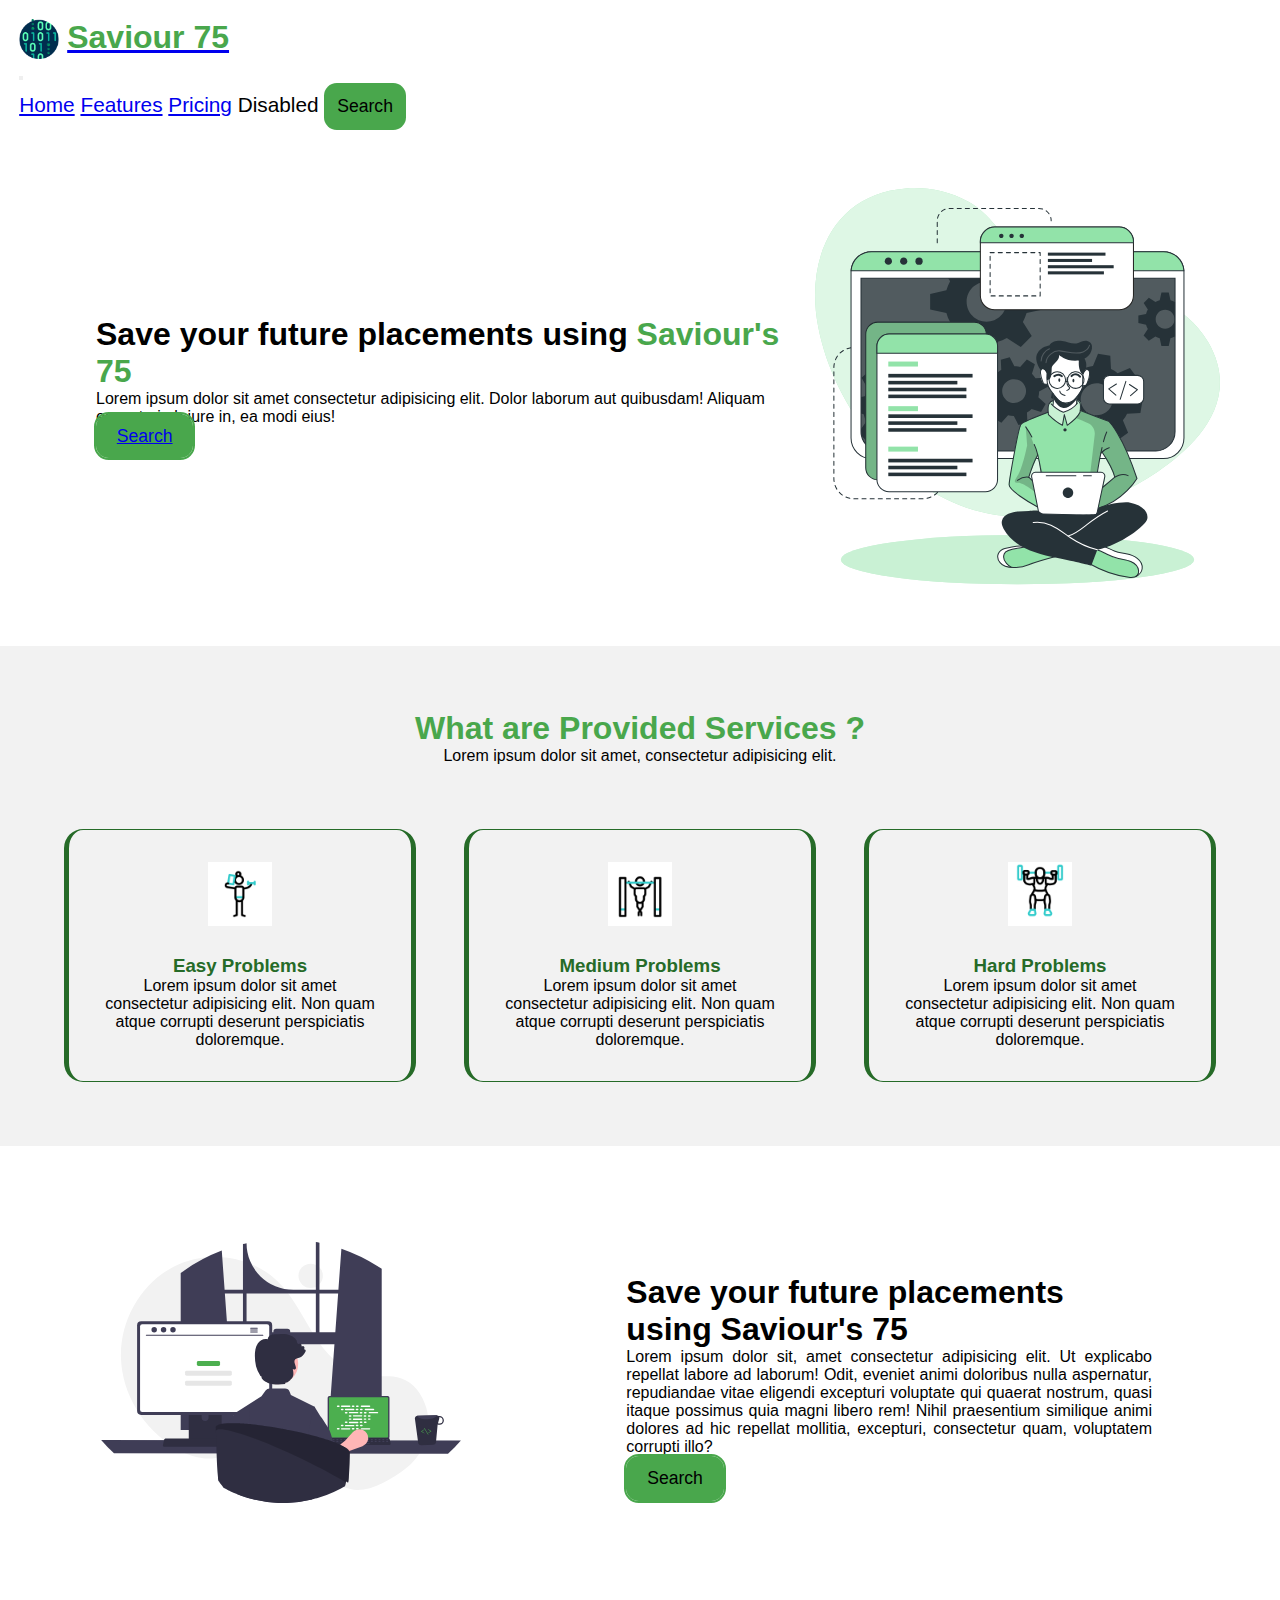
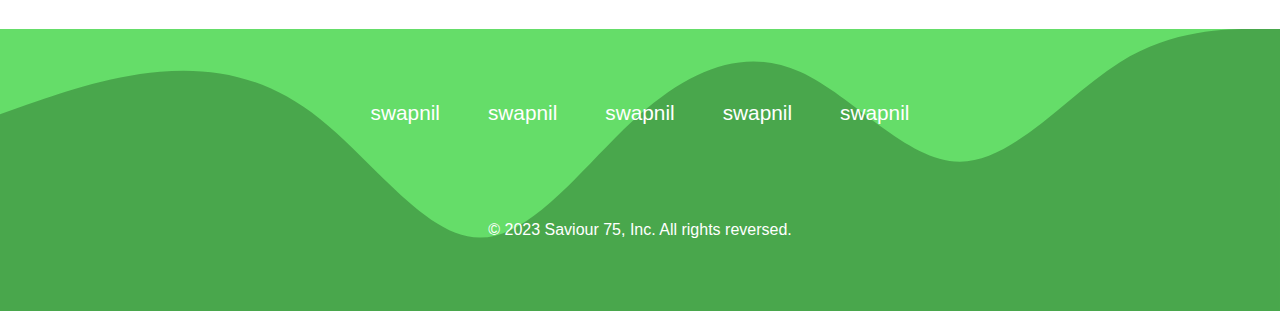
<file: index.html>
<!DOCTYPE html>
<html lang="en">

<head>
    <meta charset="UTF-8">
    <meta name="viewport" content="width=device-width, initial-scale=1.0">
    <title>saviour75</title>

    <link rel="stylesheet" href="https://cdnjs.cloudflare.com/ajax/libs/font-awesome/6.4.2/css/all.min.css"
        integrity="sha512-z3gLpd7yknf1YoNbCzqRKc4qyor8gaKU1qmn+CShxbuBusANI9QpRohGBreCFkKxLhei6S9CQXFEbbKuqLg0DA=="
        crossorigin="anonymous" referrerpolicy="no-referrer" />
    <link href="https://cdn.jsdelivr.net/npm/bootstrap@5.3.2/dist/css/bootstrap.min.css" rel="stylesheet"
        integrity="sha384-T3c6CoIi6uLrA9TneNEoa7RxnatzjcDSCmG1MXxSR1GAsXEV/Dwwykc2MPK8M2HN" crossorigin="anonymous">

    <link rel="icon" type="image/x-icon" href="./images/binary-code.png">
    <link rel="stylesheet" href="./style.css">
    <link rel="preconnect" href="https://fonts.googleapis.com">
    <link rel="preconnect" href="https://fonts.gstatic.com" crossorigin>
    <link
        href="https://fonts.googleapis.com/css2?family=Nunito:ital,wght@0,200;0,300;0,400;0,500;0,600;0,700;0,800;0,900;1,200;1,400;1,500;1,600;1,800&family=Pixelify+Sans:wght@700&display=swap"
        rel="stylesheet">

</head>

<body>
    <!-- navbar section -->
    <div>
        <nav class="navbar navbar-expand-lg">
            <div class="container-fluid">
                <a class="navbar-brand" href="#">
                    <div class="logo_image">
                        <img src="./images/binary-code.png" alt="logo">
                    </div>
                    <div class="heading">Saviour 75</div>
                </a>
                <button class="navbar-toggler" type="button" data-bs-toggle="collapse"
                    data-bs-target="#navbarNavAltMarkup" aria-controls="navbarNavAltMarkup" aria-expanded="false"
                    aria-label="Toggle navigation">
                    <span class="navbar-toggler-icon"></span>
                </button>
                <div class="collapse navbar-collapse" id="navbarNavAltMarkup">
                    <div class="navbar-nav ms-auto">
                        <a class="nav-link active" aria-current="page" href="#">Home</a>
                        <a class="nav-link" href="#">Features</a>
                        <a class="nav-link" href="#">Pricing</a>
                        <a class="nav-link " aria-disabled="true">Disabled</a>
                        <button class="btn btn-outline-success" type="submit">Search</button>
                    </div>
                </div>
            </div>
        </nav>
    </div>
    <!-- hero section -->

    <section class="hero_section">
        <div class="hero_content">
            <h1>Save your future placements using <span>Saviour's 75</span></h1>
            <p>Lorem ipsum dolor sit amet consectetur adipisicing elit. Dolor laborum aut quibusdam! Aliquam excepturi
                ab iure in, ea modi eius!</p>
            <a class="btn btn-outline-success mybutton" type="submit" href="./problem.html" target="_blank">
                Search <span> <i class="fas fa-angle-double-right"></i> </span>
            </a>

        </div>
        <div class="hero_image">
            <img src="./images/hero_image.svg" alt="">

        </div>
    </section>

    <!-- SERVICES SECTION -->
    <section class="service_section">

        <div class="service_heading">
            <h1>What are Provided Services ?</h1>
            <p>Lorem ipsum dolor sit amet, consectetur adipisicing elit.</p>
        </div>

        <div class="services">

            <div class="service_box">

                <div class="box_icon">
                    <img src="./images/easy.gif" alt="">
                </div>

                <div class="box_content">
                    <h3>Easy Problems</h3>
                    <p>Lorem ipsum dolor sit amet consectetur adipisicing elit. Non quam atque corrupti deserunt
                        perspiciatis doloremque.</p>
                </div>

            </div>

            <div class="service_box">

                <div class="box_icon">
                    <img src="./images/medium.gif" alt="">
                </div>

                <div class="box_content">
                    <h3>Medium Problems</h3>
                    <p>Lorem ipsum dolor sit amet consectetur adipisicing elit. Non quam atque corrupti deserunt
                        perspiciatis doloremque.</p>
                </div>

            </div>

            <div class="service_box">

                <div class="box_icon">
                    <img src="./images/hard.gif" alt="">
                </div>

                <div class="box_content">
                    <h3>Hard Problems</h3>
                    <p>Lorem ipsum dolor sit amet consectetur adipisicing elit. Non quam atque corrupti deserunt
                        perspiciatis doloremque.</p>
                </div>


            </div>

        </div>

    </section>


    <!-- about_section -->

    <section class="about_section">

        <div class="about_image">

            <img src="./images/undraw_programming_re_kg9v.svg" alt="">
        </div>
        <div class="about_content">
            <h1>Save your future placements using <span>Saviour's 75</span></h1>
            <p>Lorem ipsum dolor sit, amet consectetur adipisicing elit. Ut explicabo repellat labore ad laborum! Odit,
                eveniet animi doloribus nulla aspernatur, repudiandae vitae eligendi excepturi voluptate qui quaerat
                nostrum, quasi itaque possimus quia magni libero rem! Nihil praesentium similique animi dolores ad hic
                repellat mollitia, excepturi, consectetur quam, voluptatem corrupti illo?</p>
            <button class="btn btn-outline-success mybutton" type="submit">
                Search <span> <i class="fas fa-angle-double-right"></i> </span>
            </button>

        </div>
    </section>


    <!-- footer section -->
    <footer class="footer_section">

        <div class="shortcut_links">
            <a href="#">swapnil</a>
            <a href="#">swapnil</a>
            <a href="#">swapnil</a>
            <a href="#">swapnil</a>
            <a href="#">swapnil</a>
        </div>
        <div class="social_icons">
            <i class="fab fa-facebook"></i>
            <i class="fab fa-github"></i>
            <i class="fab fa-linkedin"></i>
            <i class="fab fa-instagram"></i>
        </div>
        <div class="copyright">
            © 2023 Saviour 75, Inc. All rights reversed.
        </div>
    </footer>

    <script src="https://cdn.jsdelivr.net/npm/bootstrap@5.3.2/dist/js/bootstrap.bundle.min.js"
        integrity="sha384-C6RzsynM9kWDrMNeT87bh95OGNyZPhcTNXj1NW7RuBCsyN/o0jlpcV8Qyq46cDfL"
        crossorigin="anonymous"></script>
</body>

</html>
</file>
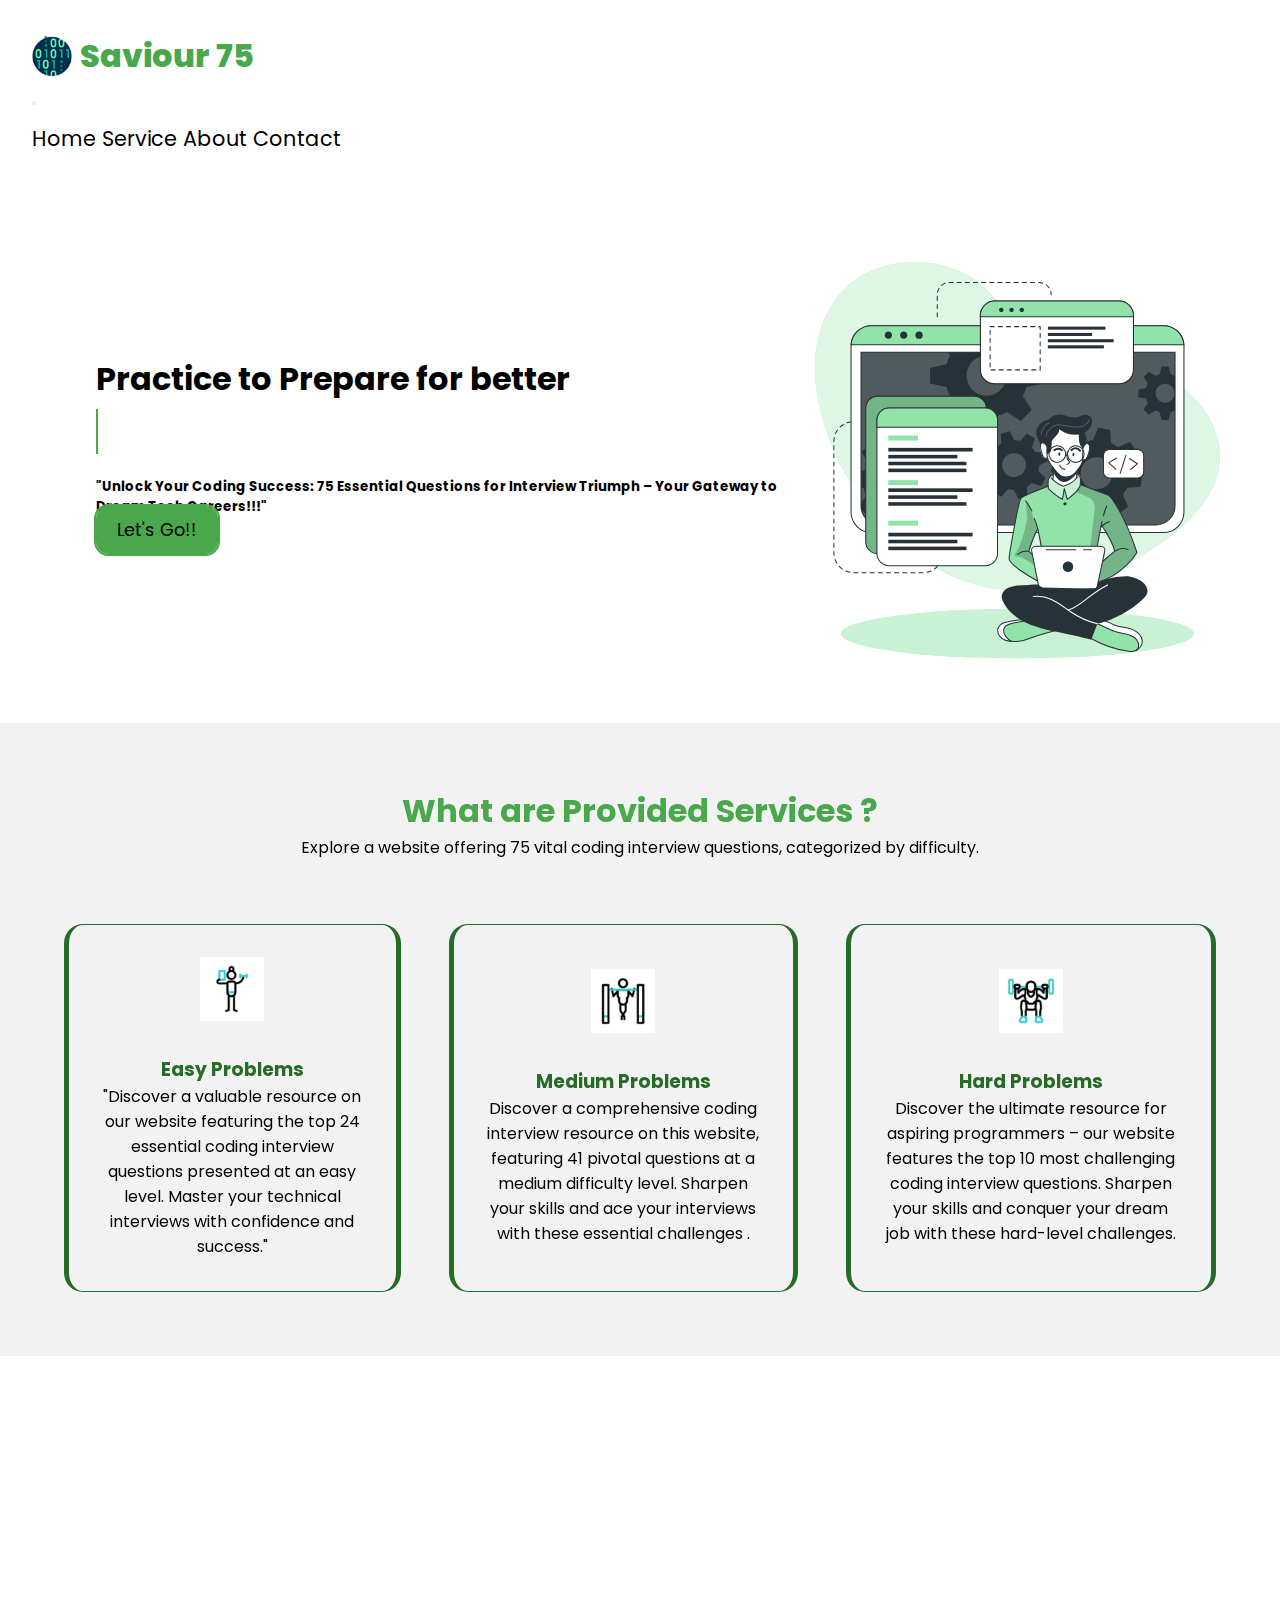
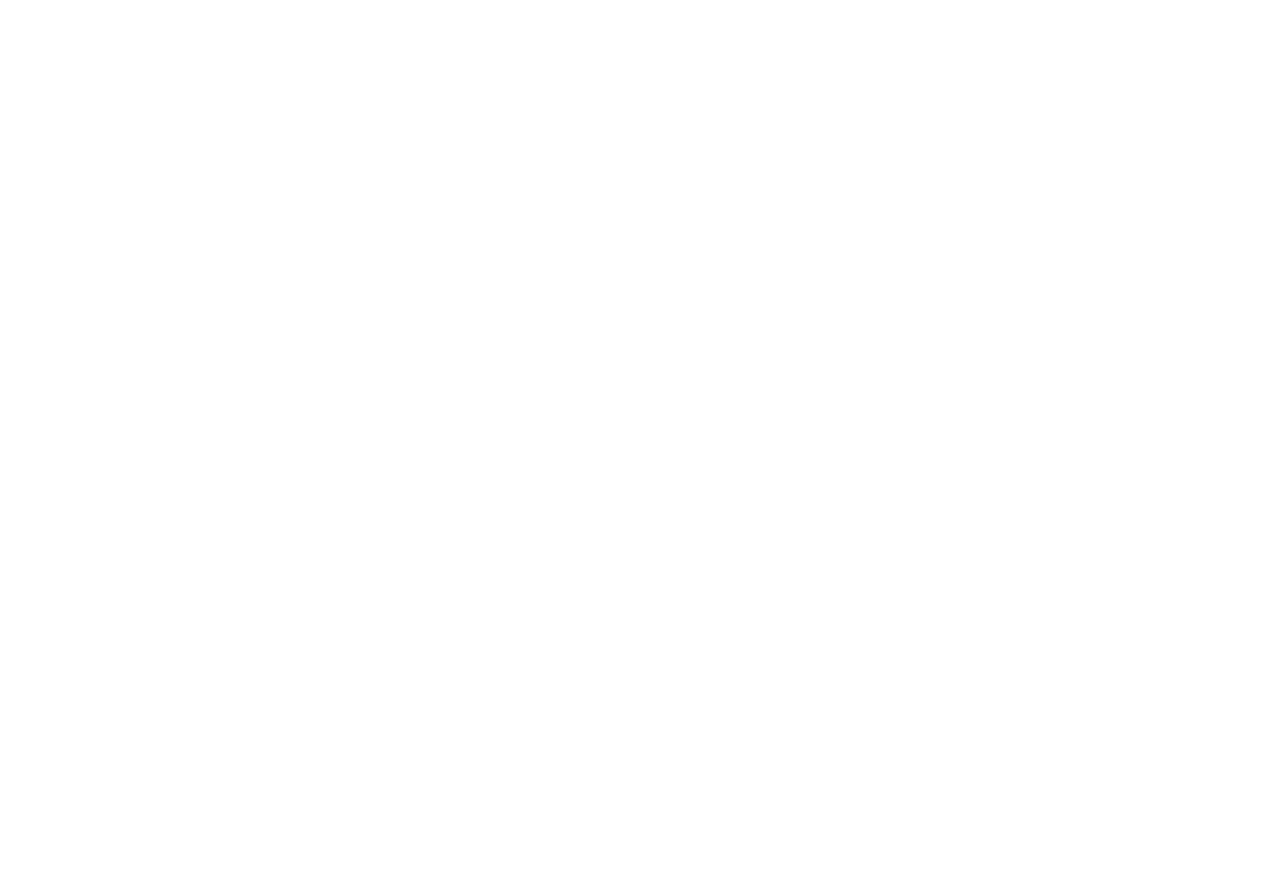
<file: public/index.html>
<!DOCTYPE html>
<html lang="en">

<head>
    <meta charset="UTF-8">
    <meta name="viewport" content="width=device-width, initial-scale=1.0">
    <title>saviour75</title>

    <link rel="stylesheet" href="https://unpkg.com/aos@next/dist/aos.css" />


    <link rel="stylesheet" href="https://cdnjs.cloudflare.com/ajax/libs/font-awesome/6.4.2/css/all.min.css"
        integrity="sha512-z3gLpd7yknf1YoNbCzqRKc4qyor8gaKU1qmn+CShxbuBusANI9QpRohGBreCFkKxLhei6S9CQXFEbbKuqLg0DA=="
        crossorigin="anonymous" referrerpolicy="no-referrer" />
    <link href="https://cdn.jsdelivr.net/npm/bootstrap@5.3.2/dist/css/bootstrap.min.css" rel="stylesheet"
        integrity="sha384-T3c6CoIi6uLrA9TneNEoa7RxnatzjcDSCmG1MXxSR1GAsXEV/Dwwykc2MPK8M2HN" crossorigin="anonymous">

    <link rel="icon" type="image/x-icon" href="./images/binary-code.png">
    <link rel="stylesheet" href="./style.css">
    <link rel="preconnect" href="https://fonts.googleapis.com">
    <link rel="preconnect" href="https://fonts.gstatic.com" crossorigin>
    <link
        href="https://fonts.googleapis.com/css2?family=Merriweather:wght@300;400;700;900&family=Montserrat:wght@700;800;900&family=Poppins:wght@300;400;500&family=Roboto:wght@100;300;400&family=Tilt+Prism&family=Work+Sans:wght@300;400;500;600;700;900&display=swap"
        rel="stylesheet">
</head>

<body>
    <!-- navbar section -->
    <div>
        <nav class="navbar navbar-expand-lg" data-aos="zoom-in">
            <div class="container-fluid">
                <a class="navbar-brand" href="#">
                    <div class="logo_image">
                        <img src="./images/binary-code.png" alt="logo">
                    </div>
                    <div class="heading">Saviour 75</div>
                </a>
                <button class="navbar-toggler" type="button" data-bs-toggle="collapse"
                    data-bs-target="#navbarNavAltMarkup" aria-controls="navbarNavAltMarkup" aria-expanded="false"
                    aria-label="Toggle navigation">
                    <span class="navbar-toggler-icon"></span>
                </button>
                <div class="collapse navbar-collapse" id="navbarNavAltMarkup">
                    <div class="navbar-nav ms-auto">
                        <a class="nav-link active" aria-current="page" href="#">Home</a>
                        <a class="nav-link" href="#services">Service</a>
                        <a class="nav-link" href="#about">About</a>
                        <a class="nav-link " href="#contact">Contact</a>
                        <i class="fas fa-moon" id="toggleDark"></i>
                    </div>
                </div>
            </div>
        </nav>
    </div>
    <!-- hero section -->

    <section class="hero_section" data-aos="zoom-in">

        <div class="hero_content">

            <h1 class="wrapper">

                <p class="static-text">
                    Practice to Prepare for better
                </p>

                <ul class="dynamic-text">
                    <li><span class="slider">practice</span></li>
                    <li><span class="slider">placement</span></li>
                    <li><span class="slider">future</span></li>
                </ul>
            </h1>

        <h5>"Unlock Your Coding Success: 75 Essential Questions for Interview Triumph – Your Gateway to Dream Tech Careers!!!"</h5>
            <a class="btn btn-success mybutton" type="submit" href="./problem.html" target="_blank">
                Let's Go!! <span><i class="fas fa-angle-double-right"></i></span>
            </a>
        </div>

        <div class="hero_image">
            <img src="./images/hero_image.svg" alt="logo">
        </div>

    </section>

    <!-- SERVICES SECTION -->
    <section class="service_section" id="services" data-aos="slide-right">

        <div class="service_heading">
            <h1>What are Provided Services ?</h1>
            <p>Explore a website offering 75 vital coding interview questions, categorized by difficulty.
</p>
        </div>

        <div class="services">

            <div class="service_box">

                <div class="box_icon">
                    <img src="./images/easy.gif" alt="">
                </div>

                <a class="box_content"  href="./problem.html">
                    <h3>Easy Problems</h3>
                    <p>"Discover a valuable resource on our website featuring the top 24 essential coding interview questions presented at an
                    easy level. Master your technical interviews with confidence and success."</p>
                </a>

            </div>

            <div class="service_box">

                <div class="box_icon">
                    <img src="./images/medium.gif" alt="">
                </div>

                <a class="box_content" href="./problem.html" >
                    <h3>Medium Problems</h3>
                    <p>Discover a comprehensive coding interview resource on this website, featuring 41 pivotal questions at a medium
                    difficulty level. Sharpen your skills and ace your interviews with these essential challenges .</p>
                </a>

            </div>

            <div class="service_box">

                <div class="box_icon">
                    <img src="./images/hard.gif" alt="">
                </div>

                <a class="box_content"  href="./problem.html">
                    <h3>Hard Problems</h3>
                    <p>Discover the ultimate resource for aspiring programmers – our website features the top 10 most challenging coding
                    interview questions. Sharpen your skills and conquer your dream job with these hard-level challenges.</p>
                </a>


            </div>

        </div>

    </section>


    <!-- about_section -->

    <section class="about_section" id="about" data-aos="slide-right">

        <div class="about_image">

            <img src="./images/undraw_programming_re_kg9v.svg" alt="">
        </div>
        <div class="about_content">
            <h1>Save your future placements using <span>Saviour's 75</span></h1>
            <p>Introducing the ultimate coding interview companion: our website, a treasure trove of 75 meticulously curated questions,
            expertly categorized into three levels of difficulty – easy, medium, and hard. Whether you're an aspiring programmer or
            a seasoned developer aiming to up your game, this platform is your one-stop destination for honing your coding skills.
            We've sifted through a plethora of technical interview questions to handpick the most critical ones that recruiters and
            tech giants favor. Our user-friendly interface ensures seamless navigation, allowing you to tailor your preparation
            according to your proficiency level. The easy questions serve as a foundation, enabling you to build confidence and
            understanding. The medium-level challenges will fine-tune your problem-solving abilities, while the hard ones will push
            your limits and equip you to tackle even the most daunting coding interviews. So, embark on your coding journey with us
            and gain the competitive edge you need to conquer the world of tech interviews. Your dream job is just a click away!</p>
        <a class="btn btn-success mybutton" type="submit" href="./problem.html" target="_blank">
            Let's Begin !! <span><i class="fas fa-angle-double-right"></i></span>
        </a>
        </div>
    </section>


    <!-- footer section -->
    <footer class="footer_section" id="contact" data-aos="zoom-out">

        <div class="shortcut_links">
            <a href="#">Home</a>
            <a href="#services">Services</a>
            <a href="#about">About</a>
            <a href="#">PrivacyPolicy</a> 
        </div>
        <div class="social_icons">
            <a class="fab fa-facebook" href="https://www.facebook.com/profile.php?id=100086164128411"
                target="_blank"></a>
            <a class="fab fa-linkedin" href="https://www.linkedin.com/in/swapnil-mal-4340a3259/" target="_blank"></a>
            <a class="fab fa-github" href="https://github.com/asur1357" target="_blank"></a>
        </div>
        <div class="copyright">
            © 2023 Saviour 75, Inc. All rights reversed.
        </div>
    </footer>

    <script src="https://cdn.jsdelivr.net/npm/bootstrap@5.3.2/dist/js/bootstrap.bundle.min.js"
        integrity="sha384-C6RzsynM9kWDrMNeT87bh95OGNyZPhcTNXj1NW7RuBCsyN/o0jlpcV8Qyq46cDfL"
        crossorigin="anonymous"></script>

    <script src="https://unpkg.com/aos@next/dist/aos.js"></script>
    <script>
        AOS.init(
            {
                offset: 100,
                duration: 1500
            }
        );
    </script>
    <script>
        const button = document.querySelector(".mybutton")

        button.addEventListener('click', (e) => {
            e.preventDefault()

            button.classList.add("animate")
            setTimeout(() => {
                button.classList.remove("animate")
            }, 900)

            setTimeout(() => {
                window.location.href = "./problem.html"
            }, 1000)
        })
    </script>

    <script src="./script.js"></script>
    <script src="./darkmode.js"></script>
</body>

</html>
</file>
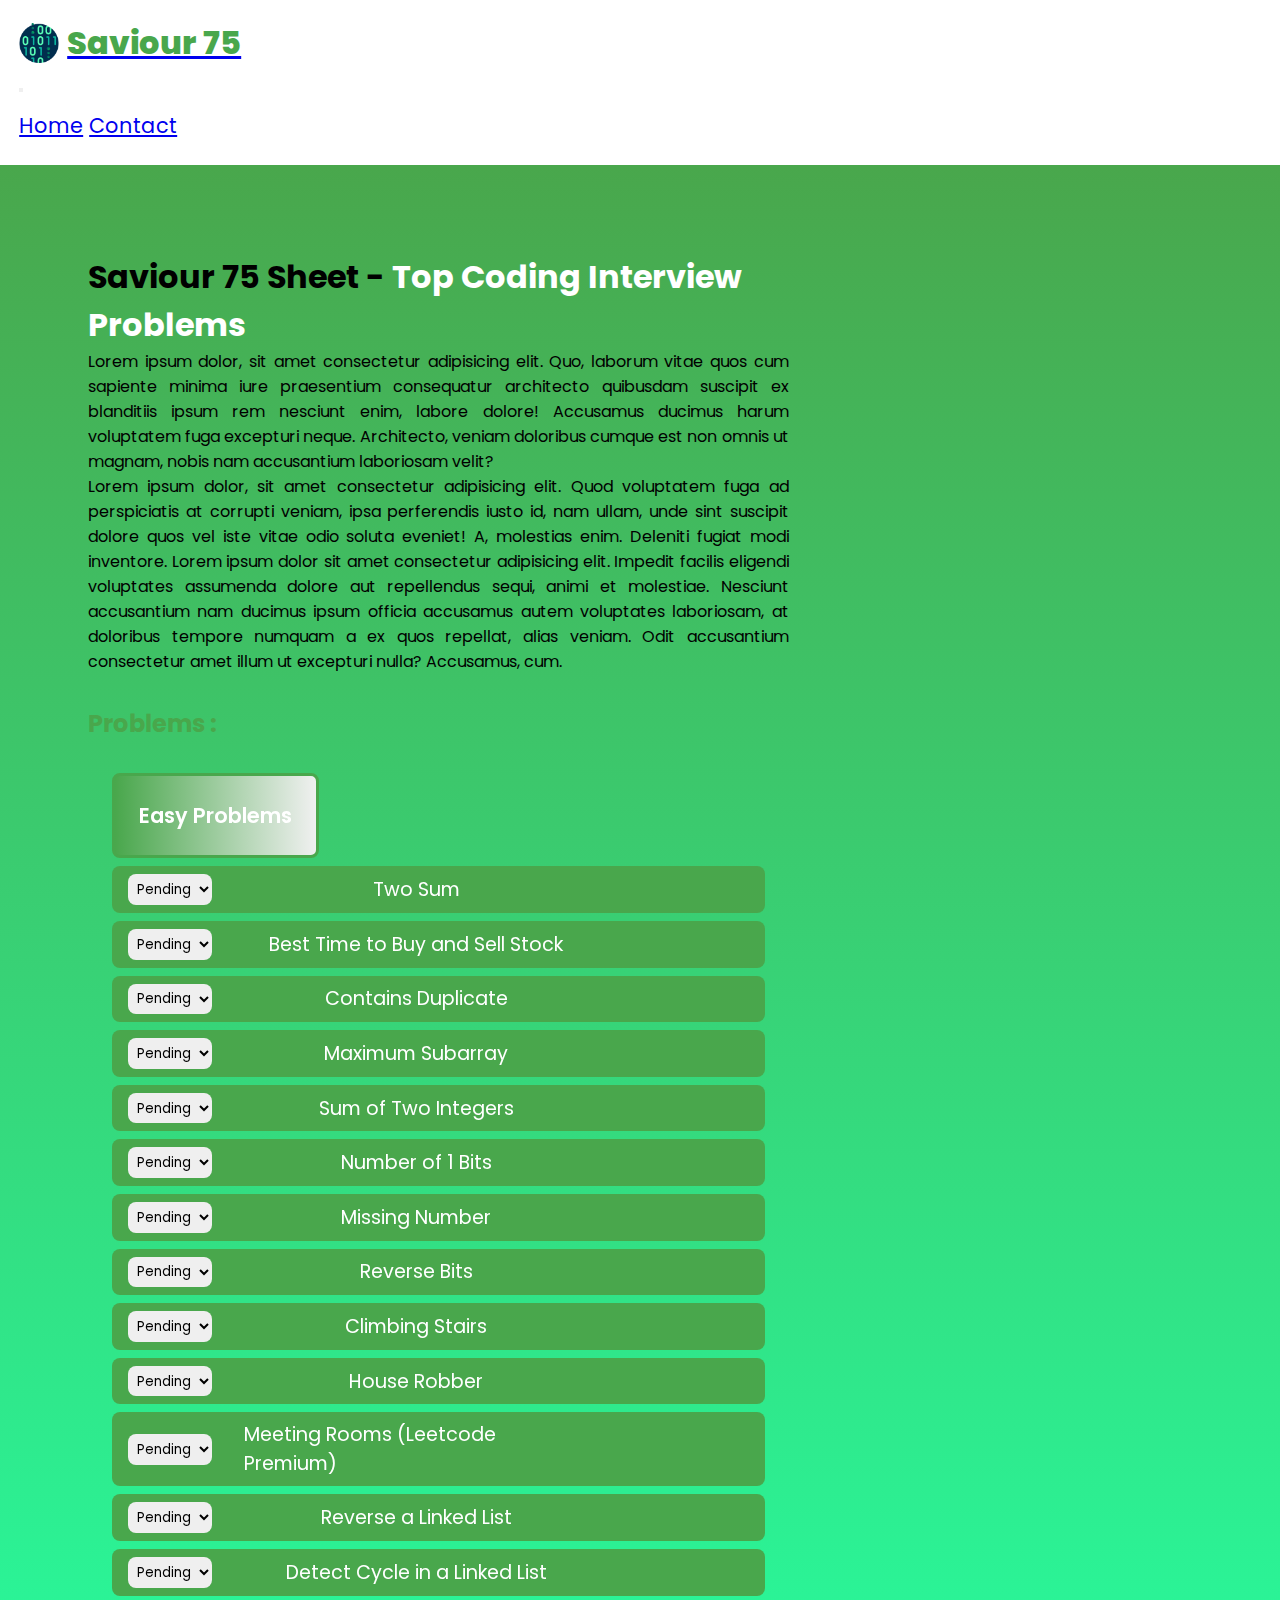
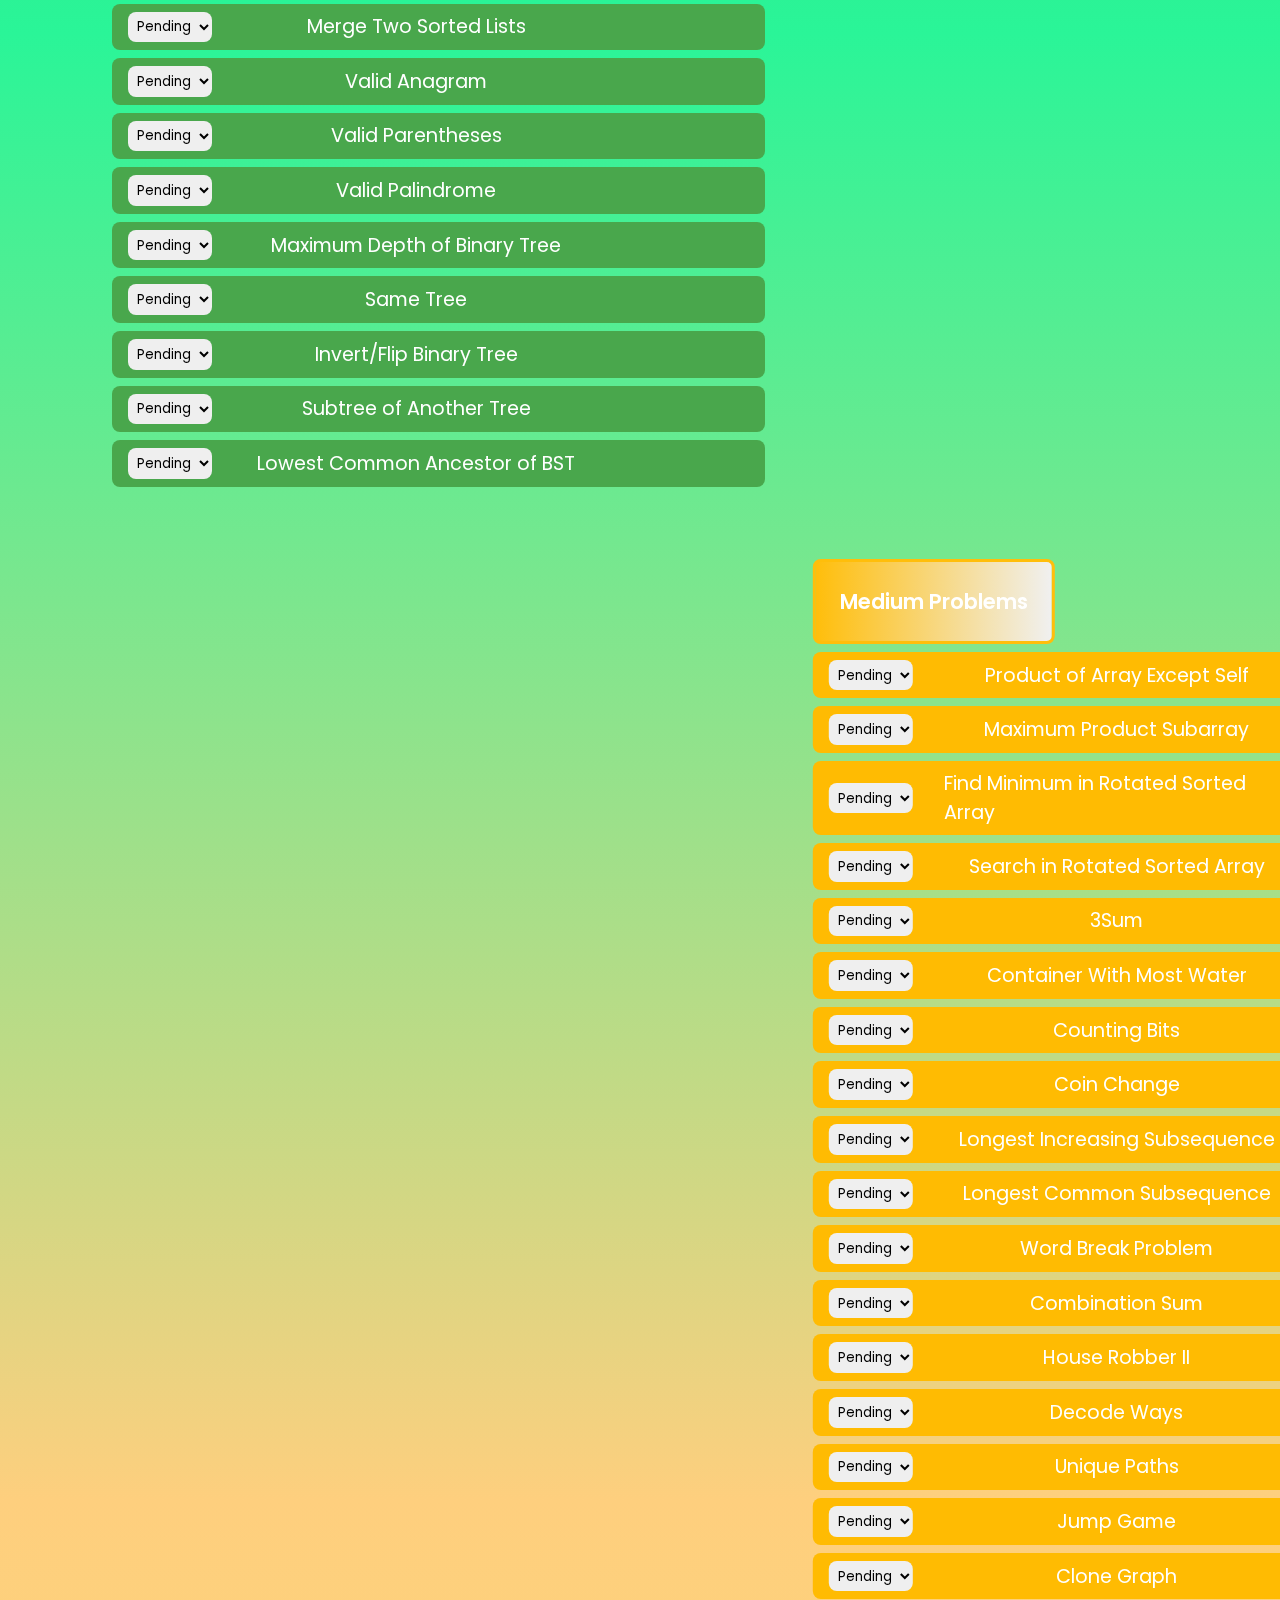
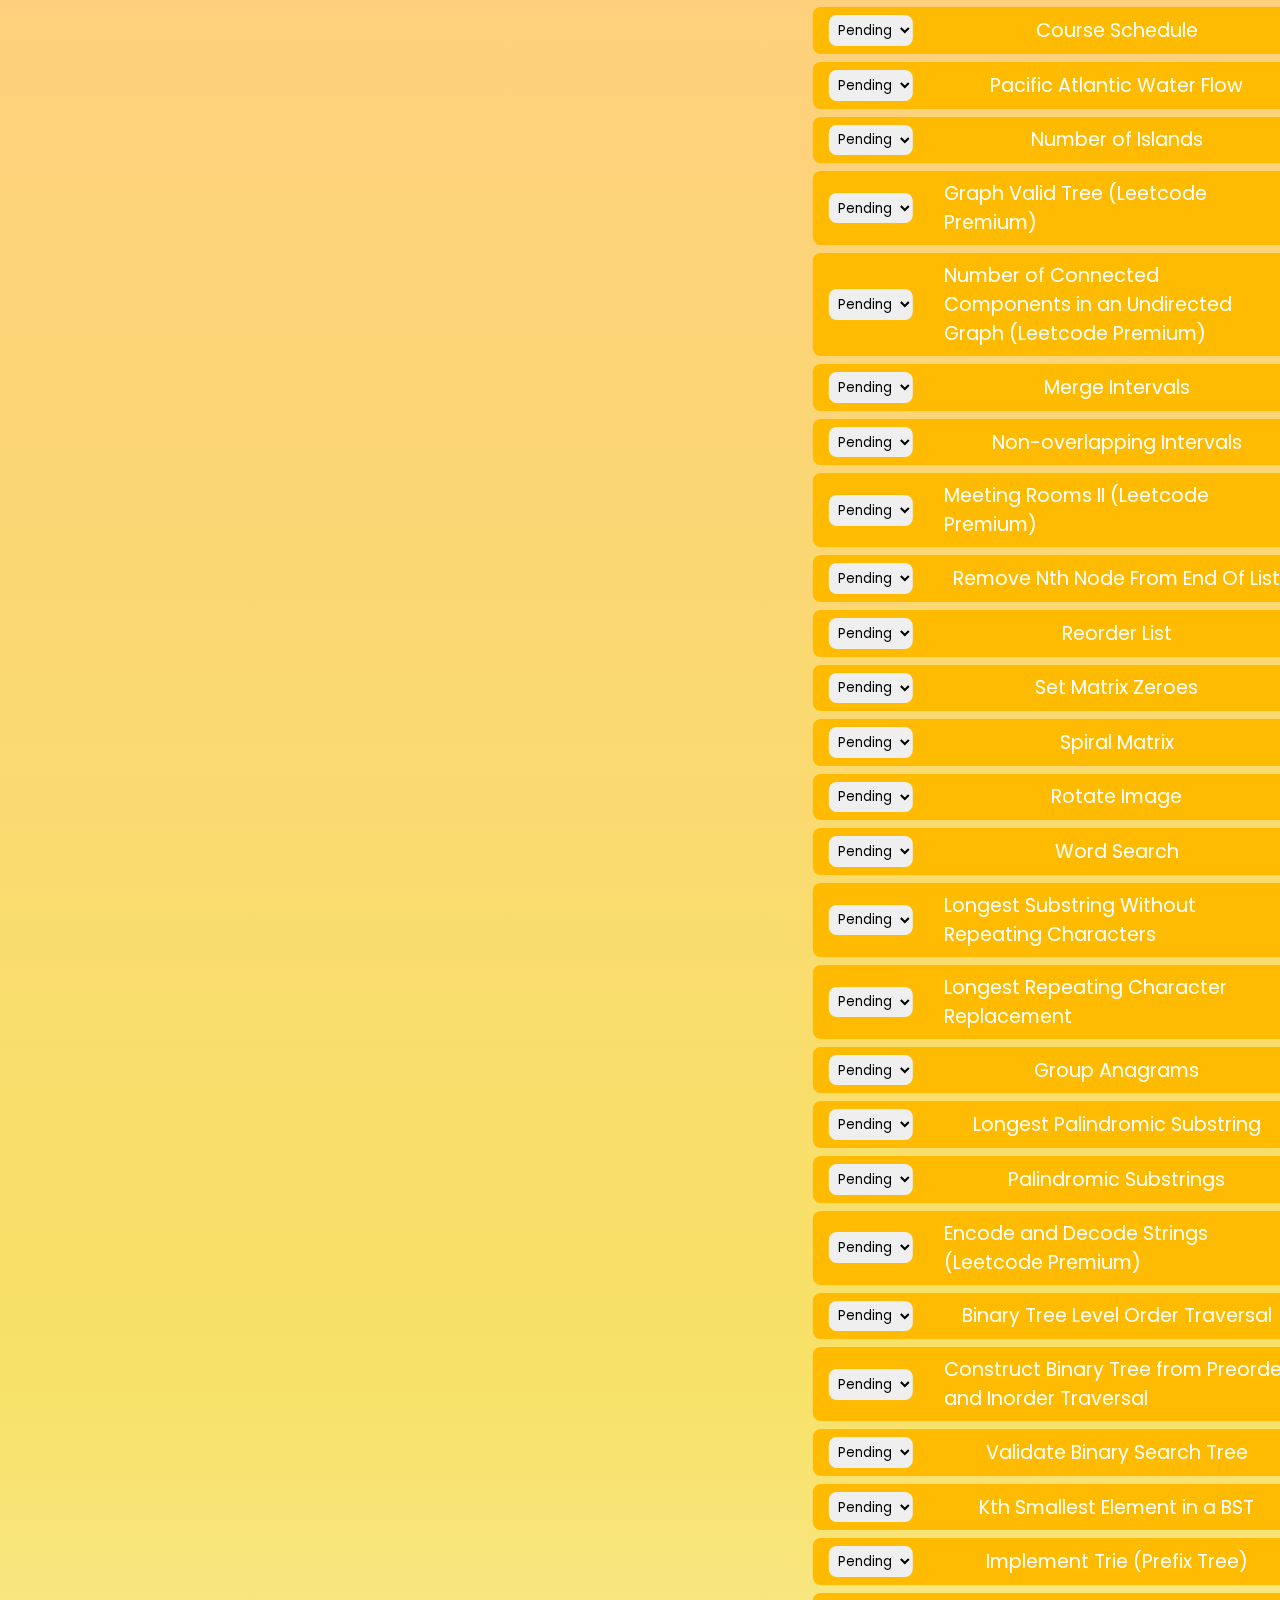
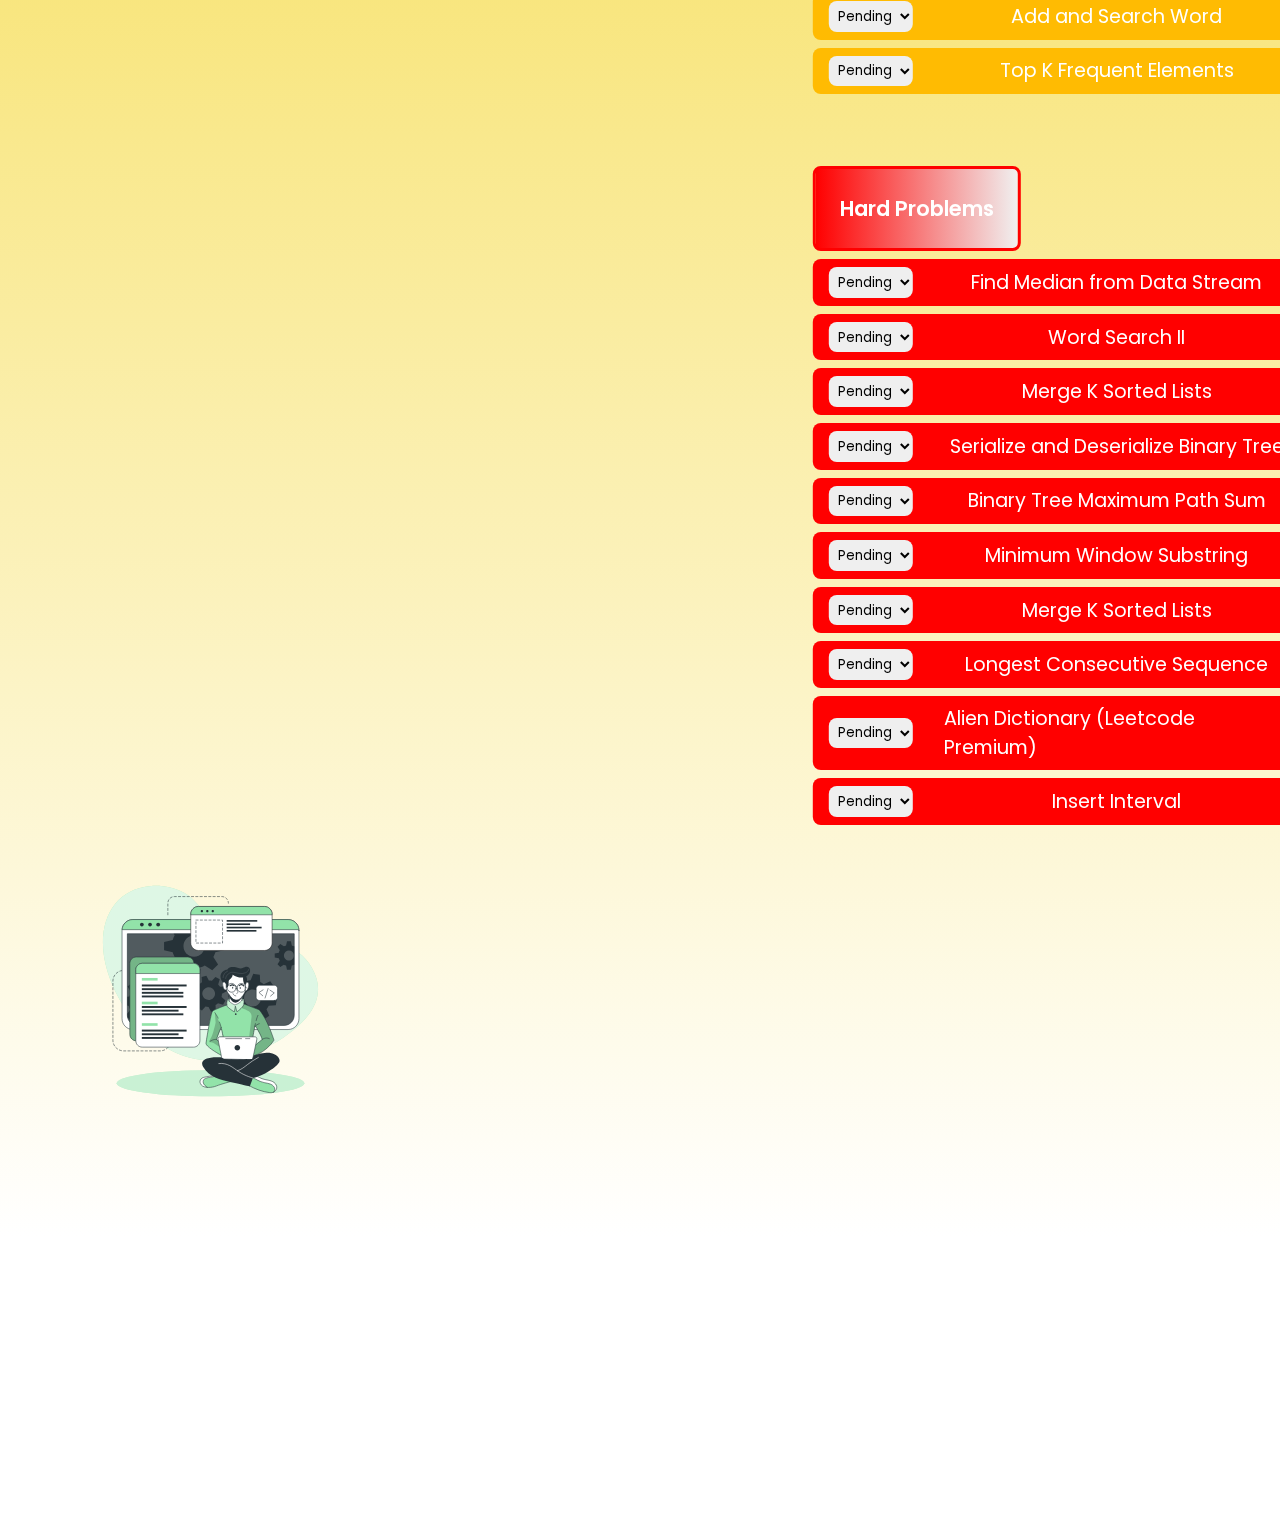
<file: problem.html>
<!DOCTYPE html>
<html lang="en">

<head>
    <meta charset="UTF-8">
    <meta name="viewport" content="width=device-width, initial-scale=1.0">

    <title>Problems</title>

    <link rel="stylesheet" href="https://unpkg.com/aos@next/dist/aos.css" />
    <link rel="preconnect" href="https://fonts.googleapis.com">
    <link rel="preconnect" href="https://fonts.gstatic.com" crossorigin>
    <link
        href="https://fonts.googleapis.com/css2?family=Merriweather:wght@300;400;700;900&family=Montserrat:wght@700;800;900&family=Poppins:wght@300;400;500&family=Roboto:wght@100;300;400&family=Tilt+Prism&family=Work+Sans:wght@300;400;500;600;700;900&display=swap"
        rel="stylesheet">


    <link href="https://cdn.jsdelivr.net/npm/bootstrap@5.3.2/dist/css/bootstrap.min.css" rel="stylesheet"
        integrity="sha384-T3c6CoIi6uLrA9TneNEoa7RxnatzjcDSCmG1MXxSR1GAsXEV/Dwwykc2MPK8M2HN" crossorigin="anonymous">

    <link rel="icon" type="image/x-icon" href="/images/binary-code.png">


    <link rel="stylesheet" href="https://cdnjs.cloudflare.com/ajax/libs/font-awesome/6.4.2/css/all.min.css"
        integrity="sha512-z3gLpd7yknf1YoNbCzqRKc4qyor8gaKU1qmn+CShxbuBusANI9QpRohGBreCFkKxLhei6S9CQXFEbbKuqLg0DA=="
        crossorigin="anonymous" referrerpolicy="no-referrer" />

    <link rel="stylesheet" href="./problem.css">
</head>

<body>
    <!-- NAVBAR SECTION -->
    <div>
        <nav class="navbar navbar-expand-lg">
            <div class="container-fluid">
                <a class="navbar-brand" href="./index.html" target="_blank">
                    <div class="logo_image">
                        <img src="./images/binary-code.png" alt="logo">
                    </div>
                    <div class="heading">
                        Saviour 75
                    </div>
                </a>
                <button class="navbar-toggler" type="button" data-bs-toggle="collapse"
                    data-bs-target="#navbarNavAltMarkup" aria-controls="navbarNavAltMarkup" aria-expanded="false"
                    aria-label="Toggle navigation">
                    <span class="navbar-toggler-icon"></span>
                </button>
                <div class="collapse navbar-collapse" id="navbarNavAltMarkup">
                    <div class="navbar-nav ms-auto mb-2 mb-lg-0">
                        <a class="nav-link active" aria-current="page" href="./index.html" target="_blank">Home</a>
                        <a class="nav-link" href="#contact">Contact</a>
                        <i class="fas fa-moon" id="toggleDark"></i>
                    </div>
                </div>
            </div>
        </nav>
    </div>

    <!-- Main Container Section -->
    <section class="main_container" data-aos="zoom-in">

        <div class="problem_section">

            <!-- Heading Section -->
            <div class="header_section">
                <h1>Saviour 75 Sheet - <span>Top Coding Interview Problems</span></h1>
                <p>Lorem ipsum dolor, sit amet consectetur adipisicing elit. Quo, laborum vitae quos cum sapiente minima
                    iure praesentium consequatur architecto quibusdam suscipit ex blanditiis ipsum rem nesciunt enim,
                    labore dolore! Accusamus ducimus harum voluptatem fuga excepturi neque. Architecto, veniam doloribus
                    cumque est non omnis ut magnam, nobis nam accusantium laboriosam velit?
                </p>

                <p>Lorem ipsum dolor, sit amet consectetur adipisicing elit. Quod voluptatem fuga ad perspiciatis at
                    corrupti veniam, ipsa perferendis iusto id, nam ullam, unde sint suscipit dolore quos vel iste vitae
                    odio soluta eveniet! A, molestias enim. Deleniti fugiat modi inventore.
                    Lorem ipsum dolor sit amet consectetur adipisicing elit. Impedit facilis eligendi voluptates
                    assumenda dolore aut repellendus sequi, animi et molestiae. Nesciunt accusantium nam ducimus ipsum
                    officia accusamus autem voluptates laboriosam, at doloribus tempore numquam a ex quos repellat,
                    alias veniam. Odit accusantium consectetur amet illum ut excepturi nulla? Accusamus, cum.
                </p>
            </div>

            <!-- Difficulty Section -->
            <div class="diffi_section">

                <h2>Problems :</h2>

                <div class="accordion" id="accordionPanelsStayOpenExample">

                    <div class="accordion-item" data-aos="slide-left" data-aos-easing="ease-in-out">
                        <h2 class="accordion-header">
                            <button class="accordion-button collapsed easy" type="button" data-bs-toggle="collapse"
                                data-bs-target="#panelsStayOpen-collapseOne" aria-expanded="false"
                                aria-controls="panelsStayOpen-collapseOne">
                                Easy Problems
                            </button>
                        </h2>
                        <div id="panelsStayOpen-collapseOne" class="accordion-collapse collapse">
                            <div class="accordion-body easy-body">
                            </div>
                        </div>
                    </div>

                    <div class="accordion-item" data-aos="slide-left" data-aos-easing="ease-in-out">
                        <h2 class="accordion-header">
                            <button class="accordion-button collapsed medium" type="button" data-bs-toggle="collapse"
                                data-bs-target="#panelsStayOpen-collapseTwo" aria-expanded="false"
                                aria-controls="panelsStayOpen-collapseTwo">
                                Medium Problems
                            </button>
                        </h2>
                        <div id="panelsStayOpen-collapseTwo" class="accordion-collapse collapse">
                            <div class="accordion-body medium-body">
                            </div>
                        </div>
                    </div>

                    <div class="accordion-item" data-aos="slide-left" data-aos-easing="ease-in-out">
                        <h2 class="accordion-header">
                            <button class="accordion-button collapsed hard" type="button" data-bs-toggle="collapse"
                                data-bs-target="#panelsStayOpen-collapseThree" aria-expanded="false"
                                aria-controls="panelsStayOpen-collapseThree">
                                Hard Problems
                            </button>
                        </h2>
                        <div id="panelsStayOpen-collapseThree" class="accordion-collapse collapse">
                            <div class="accordion-body hard-body">

                            </div>
                        </div>


        </div>

        <div class="sidebar">
            <div class="sidebar_image">
                <img src="./images/hero_image.svg" alt="logo">
            </div>
        </div>

    </section>


    <!-- Footer Section -->
    <footer class="footer_section" id="contact" data-aos="zoom-out">

        <div class="footer_heading">

            <div class="footer_heading_image">
                <div class="image">
                    <img src="./images/binary-code.png" alt="logo">
                </div>
                <div class="name">
                    <h1>Saviour 75</h1>
                </div>
            </div>

            <div class="footer_heading_content">
                Lorem ipsum dolor sit amet, consectetur adipisicing elit. Accusantium quisquam maxime odit, sint sit
                exercitationem obcaecati eveniet in.
            </div>
        </div>

        <div class="footer_shortcuts">

            <div class="social_icons">

                <div class="follow_us">
                    <h2>Follow Us</h2>
                </div>

                <div class="icons">
                    <i class="fab fa-facebook"></i>
                    <i class="fab fa-instagram"></i>
                    <i class="fab fa-linkedin"></i>
                    <i class="fab fa-github"></i>
                </div>

            </div>

            <div class="copyright">
                © 2023 Grind 75, Inc. All rights reserved.
            </div>
        </div>

    </footer>



    <script src="https://cdn.jsdelivr.net/npm/bootstrap@5.3.2/dist/js/bootstrap.bundle.min.js"
        integrity="sha384-C6RzsynM9kWDrMNeT87bh95OGNyZPhcTNXj1NW7RuBCsyN/o0jlpcV8Qyq46cDfL"
        crossorigin="anonymous"></script>

    <script src="https://unpkg.com/aos@next/dist/aos.js"></script>
    <script>
        AOS.init({
            offset: 100,
            duration: 1500
        });
    </script>

    <script src="./script.js"></script>
    <script src="./problemDarkmode.js"></script>
</body>

</html>
</file>
<file: style.css>
* {
    margin: 0;
    padding: 0;
    box-sizing: border-box;

    font-family: 'Poppins', sans-serif;
}

section:nth-child(2n) {
    background: #fff;
}

section:nth-child(2n+1) {
    background: #f0f0f0dc;
}

body {
    overflow-x: hidden;
}

.btn {
    padding: 0.8rem;
    font-size: 1.1rem;
    border-radius: 0.8rem;
    border: none;
}

.mybutton {
    outline: 2px solid #49A74C;
    padding: 0.75rem 1.3rem;

    position: relative;
    transition: all 0.2s ease;
}

.mybutton:hover {
    background: #fff;
    color: #49A74C;
    transition: 0.23s ease-in-out;
}

.mybutton span:hover {
    margin-left: 5px;
    transition: 0.23s ease-in-out;
}

.mybutton:action {
    transform: scale(0.96);
}

.mybutton:before,
.mybutton:after {
    position: absolute;
    content: "";
    width: 150%;
    left: 50%;
    height: 100%;
    transform: translateX(-50%);
    z-index: -999;
    background-repeat: no-repeat;
}

.mybutton.animate::before {
    top: -70%;
    background-image: radial-gradient(circle, #49A74C 20%, transparent 20%),
        radial-gradient(circle, transparent 20%, #49A74C 20%, transparent 30%),
        radial-gradient(circle, #49A74C 20%, transparent 20%),
        radial-gradient(circle, #49A74C 20%, transparent 20%),
        radial-gradient(circle, transparent 10%, #49A74C 15%, transparent 20%),
        radial-gradient(circle, #49A74C 20%, transparent 20%),
        radial-gradient(circle, #49A74C 20%, transparent 20%),
        radial-gradient(circle, #49A74C 20%, transparent 20%),
        radial-gradient(circle, #49A74C 20%, transparent 20%);
    background-size: 10% 10%, 20% 20%, 15% 15%, 20% 20%, 18% 18%, 10% 10%, 15% 15%,
        10% 10%, 18% 18%;
    animation: greentopBubbles ease-in-out 1.3s forwards infinite;
}

@keyframes greentopBubbles {
    0% {
        background-position: 5% 90%, 10% 90%, 10% 90%, 15% 90%, 25% 90%, 25% 90%,
            40% 90%, 55% 90%, 70% 90%;
    }

    50% {
        background-position: 0% 80%, 0% 20%, 10% 40%, 20% 0%, 30% 30%, 22% 50%,
            50% 50%, 65% 20%, 90% 30%;
    }

    100% {
        background-position: 0% 70%, 0% 10%, 10% 30%, 20% -10%, 30% 20%, 22% 40%,
            50% 40%, 65% 10%, 90% 20%;
        background-size: 0% 0%, 0% 0%, 0% 0%, 0% 0%, 0% 0%, 0% 0%;
    }
}

.mybutton.animate::after {
    bottom: -70%;
    background-image: radial-gradient(circle, #65dd69 20%, transparent 20%),
        radial-gradient(circle, #65dd69 20%, transparent 20%),
        radial-gradient(circle, transparent 10%, #65dd69 15%, transparent 20%),
        radial-gradient(circle, #65dd69 20%, transparent 20%),
        radial-gradient(circle, #65dd69 20%, transparent 20%),
        radial-gradient(circle, #65dd69 20%, transparent 20%),
        radial-gradient(circle, #65dd69 20%, transparent 20%);
    background-size: 15% 15%, 20% 20%, 18% 18%, 20% 20%, 15% 15%, 20% 20%, 18% 18%;
    animation: greenbottomBubbles ease-in-out 1.3s forwards infinite;
}

@keyframes greenbottomBubbles {
    0% {
        background-position: 10% -10%, 30% 10%, 55% -10%, 70% -10%, 85% -10%,
            70% -10%, 70% 0%;
    }

    50% {
        background-position: 0% 80%, 20% 80%, 45% 60%, 60% 100%, 75% 70%, 95% 60%,
            105% 0%;
    }

    100% {
        background-position: 0% 90%, 20% 90%, 45% 70%, 60% 110%, 75% 80%, 95% 70%,
            110% 10%;
        background-size: 0% 0%, 0% 0%, 0% 0%, 0% 0%, 0% 0%, 0% 0%;
    }
}


/* NAVBAR SECTION CSS */

.navbar {
    padding: 1.2rem;
    background-color: #fff;
    font-size: 1.3rem;

    transition: 1.5s;
}

.navbar-brand {
    display: flex;
    gap: 0.5rem;
}

.navbar-brand .heading {
    font-size: 2rem;
    color: #49A74C;
    font-weight: 800;
}

.navbar-brand .logo_image {
    display: flex;
    justify-content: center;
    align-items: center;
}

.navbar-brand .logo_image img {
    height: 2.5rem;
    width: 2.5rem;
}

.navbar-nav {
    gap: 1.3rem;
}

.navbar-expand-lg .navbar-nav i{
    font-size: 2rem;
    cursor: pointer;
    margin: auto;

    color: #49A74C;
}

/* Hero section CSS */
.hero_section {
    display: flex;
    padding: 0rem 2rem 2rem 6rem;
}

.hero_section .hero_content {
    width: 60%;
    margin: auto;
}

.hero_section .hero_content .wrapper {
    display: flex;
    flex-direction: column;
}

.hero_section .hero_content .wrapper .static-text {
    margin: -1rem 0;
}

.hero_section .hero_content .wrapper .dynamic-text {
    overflow: hidden;
    padding: 0;
    height: 90px;
    line-height: 90px;
}


.hero_section .hero_content .wrapper .dynamic-text li {
    top: 0;
    list-style: none;
    position: relative;
    animation: slide 9s steps(3) infinite;
}

@keyframes slide {
    100% {
        top: -270px;
    }
}

.hero_section .hero_content .wrapper .dynamic-text li span {
    position: relative;
    margin: 5px 0;
    list-style: 90px;
}

.hero_section .hero_content .wrapper .dynamic-text li span::after {
    content: "";
    position: absolute;
    left: 0;
    top: 0;
    height: 100%;
    width: 100%;
    background: #fff;
    border-left: 2px solid #49A74C;
    animation: typing 3s steps(10) infinite;
    transition: 1.5s;
}

.hero_section .hero_content .wrapper .dynamic-text li .modify::after {
    background: black;
    transition: 1.5s;
}

@keyframes typing {

    40%,
    60% {
        left: calc(100% + 5px);
    }

    100% {
        left: 0;
    }
}

.btn {
    background-color: #49A74C;
}

.hero_section .hero_content h1 span {
    color: #49A74C;
}

.hero_section .hero_image {
    width: 40%;
}


/* service section css */
.service_section {
    padding: 4rem;
}

.service_section .service_heading {
    display: flex;
    justify-content: center;
    align-items: center;
    flex-direction: column;

    margin-bottom: 4rem;
}

.service_section .service_heading h1 {
    color: #49A74C;
}

.service_section .services {
    display: flex;
    justify-content: space-evenly;
    gap: 3rem;
}

.service_section .services .service_box {
    display: flex;
    justify-content: center;
    align-items: center;
    flex-direction: column;

    gap: 1.3rem;

    padding: 2rem;
    border-radius: 1.2rem;

    border: 5px solid #266b28;
    border-top: 1px solid #266b28;
    border-bottom: 1px solid #266b28;

    position: relative;
    cursor: pointer;
}

.service_section .services .service_box::before {
    background: #a4dfa6;
    border-radius: 0.8rem;
    content: "";
    inset: 0;
    position: absolute;
    transform: scaleX(0);
    transform-origin: center;
    transition: transform 0.3s ease-in-out;
    z-index: -1;
}

.service_section .services .service_box:hover::before {
    transform: scaleX(1);
    transform-origin: center;
}

.service_section .services .service_box .box_content {
    display: flex;
    justify-content: center;
    align-items: center;
    flex-direction: column;
    text-align: center;
}

.service_section .services .service_box .box_icon img {
    height: 4rem;
    width: 4rem;
}

.service_section .services .service_box .box_content h3 {
    color: #266b28;
}


.service_section .services .service_box .box_icon {
    font-size: 2rem;
    color: #49A74C;
}


/* About section CSS */
.about_section {
    padding: 4rem;
    display: flex;
    gap: 4rem;
}

.about_section .about_image {
    width: 40%;
    padding: 2rem;
}

.about_section .about_image img {
    height: 90%;
    width: 100%;
}

.about_section .about_content {
    width: 60%;
    padding: 4rem;
}

.about_section .about_content p {
    text-align: justify;
}


/* Footer section CSS */
.footer_section {
    display: flex;
    justify-content: center;
    align-items: center;
    flex-direction: column;

    background: #65dd69;
    background-image: url(./images/wave.svg);
    background-size: cover;
    color: #fff;

    padding: 4.5rem;
    gap: 3rem;
}

.footer_section .shortcut_links {
    display: flex;
    gap: 3rem;
}

.footer_section .shortcut_links a {
    text-decoration: none;
    color: #fff;
    font-size: 1.3rem;
}

.footer_section .social_icons {
    display: flex;
    gap: 2rem;
    font-size: 1.85rem;
}

.footer_section .social_icons i:hover {
    scale: 1.3;
    transition: 0.25s ease-in-out;
    cursor: pointer;
}
</file>
<file: public/style.css>
* {
    margin: 0;
    padding: 0;
    box-sizing: border-box;

    font-family: 'Poppins', sans-serif;
}

section:nth-child(2n) {
    background: #fff;
}

section:nth-child(2n+1) {
    background: #f0f0f0dc;
}

body {
    overflow-x: hidden;
}

.btn {
    padding: 0.8rem;
    font-size: 1.1rem;
    border-radius: 0.8rem;
    border: none;
}

.mybutton {
    outline: 2px solid #49A74C;
    padding: 0.75rem 1.3rem;

    position: relative;
    transition: all 0.2s ease;
}

.mybutton:hover {
    background: #fff;
    color: #49A74C;
    transition: 0.23s ease-in-out;
}

.mybutton:action {
    transform: scale(0.96);
}

.mybutton:before,
.mybutton:after {
    position: absolute;
    content: "";
    width: 150%;
    left: 50%;
    height: 100%;
    transform: translateX(-50%);
    z-index: -999;
    background-repeat: no-repeat;
}

.mybutton.animate::before {
    top: -70%;
    background-image: radial-gradient(circle, #49A74C 20%, transparent 20%),
        radial-gradient(circle, transparent 20%, #49A74C 20%, transparent 30%),
        radial-gradient(circle, #49A74C 20%, transparent 20%),
        radial-gradient(circle, #49A74C 20%, transparent 20%),
        radial-gradient(circle, transparent 10%, #49A74C 15%, transparent 20%),
        radial-gradient(circle, #49A74C 20%, transparent 20%),
        radial-gradient(circle, #49A74C 20%, transparent 20%),
        radial-gradient(circle, #49A74C 20%, transparent 20%),
        radial-gradient(circle, #49A74C 20%, transparent 20%);
    background-size: 10% 10%, 20% 20%, 15% 15%, 20% 20%, 18% 18%, 10% 10%, 15% 15%,
        10% 10%, 18% 18%;
    animation: greentopBubbles ease-in-out 1.3s forwards infinite;
}

@keyframes greentopBubbles {
    0% {
        background-position: 5% 90%, 10% 90%, 10% 90%, 15% 90%, 25% 90%, 25% 90%,
            40% 90%, 55% 90%, 70% 90%;
    }

    50% {
        background-position: 0% 80%, 0% 20%, 10% 40%, 20% 0%, 30% 30%, 22% 50%,
            50% 50%, 65% 20%, 90% 30%;
    }

    100% {
        background-position: 0% 70%, 0% 10%, 10% 30%, 20% -10%, 30% 20%, 22% 40%,
            50% 40%, 65% 10%, 90% 20%;
        background-size: 0% 0%, 0% 0%, 0% 0%, 0% 0%, 0% 0%, 0% 0%;
    }
}

.mybutton.animate::after {
    bottom: -70%;
    background-image: radial-gradient(circle, #65dd69 20%, transparent 20%),
        radial-gradient(circle, #65dd69 20%, transparent 20%),
        radial-gradient(circle, transparent 10%, #65dd69 15%, transparent 20%),
        radial-gradient(circle, #65dd69 20%, transparent 20%),
        radial-gradient(circle, #65dd69 20%, transparent 20%),
        radial-gradient(circle, #65dd69 20%, transparent 20%),
        radial-gradient(circle, #65dd69 20%, transparent 20%);
    background-size: 15% 15%, 20% 20%, 18% 18%, 20% 20%, 15% 15%, 20% 20%, 18% 18%;
    animation: greenbottomBubbles ease-in-out 1.3s forwards infinite;
}

@keyframes greenbottomBubbles {
    0% {
        background-position: 10% -10%, 30% 10%, 55% -10%, 70% -10%, 85% -10%,
            70% -10%, 70% 0%;
    }

    50% {
        background-position: 0% 80%, 20% 80%, 45% 60%, 60% 100%, 75% 70%, 95% 60%,
            105% 0%;
    }

    100% {
        background-position: 0% 90%, 20% 90%, 45% 70%, 60% 110%, 75% 80%, 95% 70%,
            110% 10%;
        background-size: 0% 0%, 0% 0%, 0% 0%, 0% 0%, 0% 0%, 0% 0%;
    }
}


/* NAVBAR SECTION CSS */

.navbar {
    padding: 2rem;
    background-color: #fff;
    font-size: 1.3rem;

    transition: 1.5s;
}

.navbar-brand {
    display: flex;
    gap: 0.5rem;
}

.navbar-brand .heading {
    font-size: 2rem;
    color: #49A74C;
    font-weight: 800;
}

.navbar-brand .logo_image {
    display: flex;
    justify-content: center;
    align-items: center;
}

.navbar-brand .logo_image img {
    height: 2.5rem;
    width: 2.5rem;
}

.navbar-nav {
    gap: 1.3rem;
}

.navbar-expand-lg .navbar-nav i {
    font-size: 2rem;
    cursor: pointer;
    margin: auto;

    color: #49A74C;
}

/* Hero section CSS */
.hero_section {
    display: flex;
    padding: 2rem 2rem 2rem 6rem;
}
.hero_section .hero_content {
    width: 60%;
    margin: auto;
}

.hero_section .hero_content .wrapper {
    display: flex;
    flex-direction: column;
}

.hero_section .hero_content .wrapper .static-text {
    margin: -1rem 0;
}

.hero_section .hero_content .wrapper .dynamic-text {
    overflow: hidden;
    padding: 0;
    height: 90px;
    line-height: 90px;
}


.hero_section .hero_content .wrapper .dynamic-text li {
    top: 0;
    list-style: none;
    position: relative;
    animation: slide 9s steps(3) infinite;
}

@keyframes slide {
    100% {
        top: -270px;
    }
}

.hero_section .hero_content .wrapper .dynamic-text li span {
    position: relative;
    margin: 5px 0;
    list-style: 90px;
}

.hero_section .hero_content .wrapper .dynamic-text li span::after {
    content: "";
    position: absolute;
    left: 0;
    top: 0;
    height: 100%;
    width: 100%;
    background: #fff;
    border-left: 2px solid #49A74C;
    animation: typing 3s steps(10) infinite;
    transition: 1.5s;
}

.hero_section .hero_content .wrapper .dynamic-text li .modify::after {
    background: #180c40;
    transition: 1.5s;
}

@keyframes typing {

    40%,
    60% {
        left: calc(100% + 5px);
    }

    100% {
        left: 0;
    }
}

.btn {
    background-color: #49A74C;
}

.hero_section .hero_content h1 span {
    color: #49A74C;
}

.hero_section .hero_image {
    width: 40%;
}


/* service section css */
.service_section {
    padding: 4rem;
}

.service_section .service_heading {
    display: flex;
    justify-content: center;
    align-items: center;
    flex-direction: column;

    margin-bottom: 4rem;
}

.service_section .service_heading h1 {
    color: #49A74C;
}

.service_section .services {
    display: flex;
    justify-content: space-evenly;
    gap: 3rem;
}

.service_section .services .service_box {
    display: flex;
    justify-content: center;
    align-items: center;
    flex-direction: column;

    gap: 1.3rem;

    padding: 2rem;
    border-radius: 1.2rem;

    border: 5px solid #266b28;
    border-top: 1px solid #266b28;
    border-bottom: 1px solid #266b28;

    position: relative;
    cursor: pointer;
}

.service_section .services .service_box::before {
    background: #a4dfa6;
    border-radius: 0.8rem;
    content: "";
    inset: 0;
    position: absolute;
    transform: scaleX(0);
    transform-origin: center;
    transition: transform 0.3s ease-in-out;
    z-index: -1;
}
a{
text-decoration: none !important;
color:  inherit;;
}

.service_section .services .service_box:hover::before {
    transform: scaleX(1);
    transform-origin: center;
}

.service_section .services .service_box .box_content {
    display: flex;
    justify-content: center;
    align-items: center;
    flex-direction: column;
    text-align: center;
}

.service_section .services .service_box .box_icon img {
    height: 4rem;
    width: 4rem;
}

.service_section .services .service_box .box_content h3 {
    color: #266b28;
}


.service_section .services .service_box .box_icon {
    font-size: 2rem;
    color: #49A74C;
}


/* About section CSS */
.about_section {
    padding: 4rem;
    display: flex;
    gap: 4rem;
}

.about_section .about_image {
    width: 40%;
    padding: 2rem;
}

.about_section .about_image img {
    height: 90%;
    width: 100%;
}

.about_section .about_content {
    width: 60%;
    padding: 4rem;
}

.about_section .about_content p {
    text-align: justify;
}


/* Footer section CSS */
.footer_section {
    display: flex;
    justify-content: center;
    align-items: center;
    flex-direction: column;

    background: #65dd69;
    background-image: url(./images/wave.svg);
    background-size: cover;
    color: #fff;
    text-decoration: none;

    padding: 4.5rem;
    gap: 3rem;
}

.footer_section .shortcut_links {
    display: flex;
    gap: 3rem;
}

.footer_section .shortcut_links a {
    color: #fff;
    font-size: 1.3rem;
}

.footer_section .social_icons {
    display: flex;
    gap: 2rem;
    font-size: 1.85rem;
    text-decoration: none;
    color: #fff;
}

.footer_section .social_icons i:hover {
    scale: 1.3;
    text-decoration: none;
    transition: 0.25s ease-in-out;
    cursor: pointer;

}


/* media query */
@media screen and (max-width: 1000px) {

    .hero_section {
        flex-direction: column;
        padding: 4rem;
    }

    .hero_section .hero_image {
        width: 100%;

        display: flex;
        justify-content: end;
    }

    .hero_section .hero_image img {
        height: 20rem;
        width: 20rem;
    }

    .hero_section .hero_content {
        width: 100%;
    }

    .service_section .services {
        display: flex;
        flex-direction: column;
    }

    .service_section .services .service_box {
        margin: 2rem;
    }

    .about_section {
        flex-direction: column;
        gap: 0;
    }

    .about_section .about_image {
        width: 100%;
        display: flex;
        justify-content: center;
    }

    .about_section .about_image img {
        height: 25rem;
        width: 25rem;
    }

    .about_section .about_content {
        width: 100%;
    }

    .footer_section {
        padding: 3rem;
    }

    .footer_section .shortcut_links {
        gap: 1rem;
    }
}

@media screen and (max-width: 500px) {
    .hero_section {
        padding: 1.5rem;
    }

    .service_section {
        padding: 1.5rem;
    }

    .about_section {
        padding: 1.5rem;
    }
}
</file>
<file: problem.css>
* {
    margin: 0;
    padding: 0;
    box-sizing: border-box;
    font-family: 'Poppins', sans-serif; 
    transition: all 0.5s ease;
}


/* html{
    transition: all 0.1s ease;
} */

body {
    overflow-x: hidden;
  }

/* Navbar Section CSS */
.btn {
    padding: 0.8rem;
    font-size: 1.1rem;
    border-radius: 0.8rem;
    border: none;
}


.mybutton {
    outline: 2px solid #49A74C;
    padding: 0.75rem 1.3rem;
}

.mybutton:hover {
    background: #fff;
    color: #49A74C;
    transition: 0.23s ease-in-out;
}

.mybutton span:hover {
    margin-left: 5px;
    transition: 0.23s ease-in-out;
}

.navbar {
    padding: 1.2rem;
    background-color: #fff;
    font-size: 1.3rem;
}

.navbar-brand {
    display: flex;
    gap: 0.5rem;
}

.navbar-brand .heading {
    font-size: 2rem;
    color: #49A74C;
    font-weight: 800;
}

.navbar-brand .logo_image {
    display: flex;
    justify-content: center;
    align-items: center;
}

.navbar-brand .logo_image img {
    height: 2.5rem;
    width: 2.5rem;
}

.navbar-nav {
    gap: 1.3rem;
}

.navbar-expand-lg .navbar-nav i{
    font-size: 2rem;
    cursor: pointer;
    margin: auto;
    color: #49A74C;
}

/* Header Section CSS */
.main_container {
    display: flex;
    padding: 4rem;
    gap: 3rem;

    /* color: #80ffff; */

    background: linear-gradient(to bottom, #49A74C, #2AF598, #fecf7e, #f7e167, #fff );
	background-size: 100%;
	background-repeat: no-repeat;

    /* transition: 1.5s; */
}

.main_container .problem_section {
    width: 65%;
    padding: 1.5rem;
}

.main_container .problem_section .header_section p {
    text-align: justify;
    transition: 0s;
}

.main_container .problem_section .header_section span{
    color: #fff;
}

.main_container .sidebar {
    width: 35%;
}


/* Difficulty Section */
.diffi_section {
    margin: 2rem 0;
}

.diffi_section h2{
    color: #49A74C;
}

.diffi_section h2 .med{
    color: #ffbe0b;
}

.diffi_section h2 .hard{
    color: #ff0000;
}

.diffi_section .accordion {
    display: flex;
    flex-direction: column;
}

.diffi_section .accordion-item {
    padding: 1.5rem;
    border-radius: 0.8rem;
    border: none;
    position: relative;
    margin: 0.5rem 0;
}

.diffi_section .accordion-item .accordion-header button {
    font-size: 1.3rem;
    font-weight: 600;
}

.diffi_section .accordion-item .accordion-header .easy {
    color: #fff;
    border: 3px solid #49A74C;
    border-radius: 0.5rem;

    background: #49A74C;
    background: -webkit-linear-gradient(to left, #f0f0f0, #49A74C);
    background: linear-gradient(to left, #f0f0f0, #49A74C);

    padding: 1.5rem;
}

.diffi_section .accordion-item .accordion-header .medium {
    color: #fff;
    border: 3px solid #ffbe0b;
    border-radius: 0.5rem;

    background: #ffbe0b;
    background: -webkit-linear-gradient(to left, #f0f0f0, #ffbe0b);
    background: linear-gradient(to left, #f0f0f0, #ffbe0b);

    padding: 1.5rem;

}

.diffi_section .accordion-item .accordion-header .hard {
    color: #fff;
    border: 3px solid #ff0000;
    border-radius: 0.5rem;

    background: #ff0000;
    background: -webkit-linear-gradient(to left, #f0f0f0, #ff0000);
    background: linear-gradient(to left, #f0f0f0, #ff0000);

    padding: 1.5rem;
}


.diffi_section .accordion-item .accordion-collapse .accordion-body .topic_headings{
    display: flex;
    justify-content: space-between;
}

.diffi_section .accordion-item .accordion-collapse .accordion-body .topic_headings p{
    border: 2px solid #444;
    padding: 0.5rem 1rem;
    border-radius: 0.5rem;
}

.diffi_section .accordion-item .accordion-collapse .accordion-body .each_problem{
    display: flex;
    justify-content: space-between;
    border-radius: 0.5rem;
    margin: 0.5rem 0;
}

.diffi_section .accordion-item .accordion-collapse .accordion-body .each_problem div{
    padding: 0.5rem 1rem;
    border-radius: 0.5rem;

    display: flex;
    justify-content: center;
    align-items: center;

    gap: 1rem;
}

.diffi_section .accordion-item .accordion-collapse .accordion-body .each_problem .problem_name{
    color: #fff;
    font-size: 1.2rem;
}

.diffi_section .accordion-item .accordion-collapse .accordion-body .each_problem .problem_info a{
    color: #fff;
    font-size: 1.5rem;
}

.diffi_section .accordion-item .accordion-collapse .accordion-body .each_problem .action select{
    border-radius: 0.5rem;
    border: none;
    padding: 0.3rem;
    cursor: pointer;
    outline: none;
}

.diffi_section .accordion-item .accordion-collapse .accordion-body .easy_box{
    background: #49A74C;
}

.diffi_section .accordion-item .accordion-collapse .accordion-body .medium_box{
    background: #ffbb02;
}

.diffi_section .accordion-item .accordion-collapse .accordion-body .hard_box{
    background: #ff0000;
}


/* Footer section CSS */
.footer_section {
    display: flex;
    justify-content: space-between;

    background-image: url(./images/wave.svg);
    background-size: cover;
    color: #000000;

    padding: 2rem 4rem;
    transition: 1.5s;
}

.footer_section .footer_heading{
    display: flex;
    flex-direction: column;
    gap: 1.2rem;
    margin: 2rem;
    width: 40%;
    /* color: #000; */
}

.footer_section .footer_heading .footer_heading_image{
    display: flex;
    gap: 0.4rem;
}

.footer_section .footer_heading .footer_heading_content{
    text-align: justify;
}

.footer_section .footer_heading .footer_heading_image .image{
    display: flex;
}

.footer_section .footer_heading .footer_heading_image .image img{
    height: 2.5rem;
    width: 2.5rem;
    border: 2px solid #000000;
    border-radius: 50%;
}

.footer_section .footer_shortcuts{
    width: 30%;
}

.footer_section .footer_shortcuts .shortcut_links{
    display: flex;
    justify-content: space-between;
    margin: 1.5rem 0;
}

.footer_section .footer_shortcuts .social_icons{
    display: flex;
    justify-content: center;
    align-items: center;
    flex-direction: column;

    margin: 2rem 0;
    gap: 1.5rem;
}

.footer_section .footer_shortcuts .social_icons .icons{
    display: flex;
    gap: 2rem;
}

.footer_section .footer_shortcuts .social_icons .icons i{
    font-size: 1.8rem;
}

.footer_section .footer_shortcuts .copyright{
    display: flex;
    justify-content: center;
    align-items: center;
}
</file>
